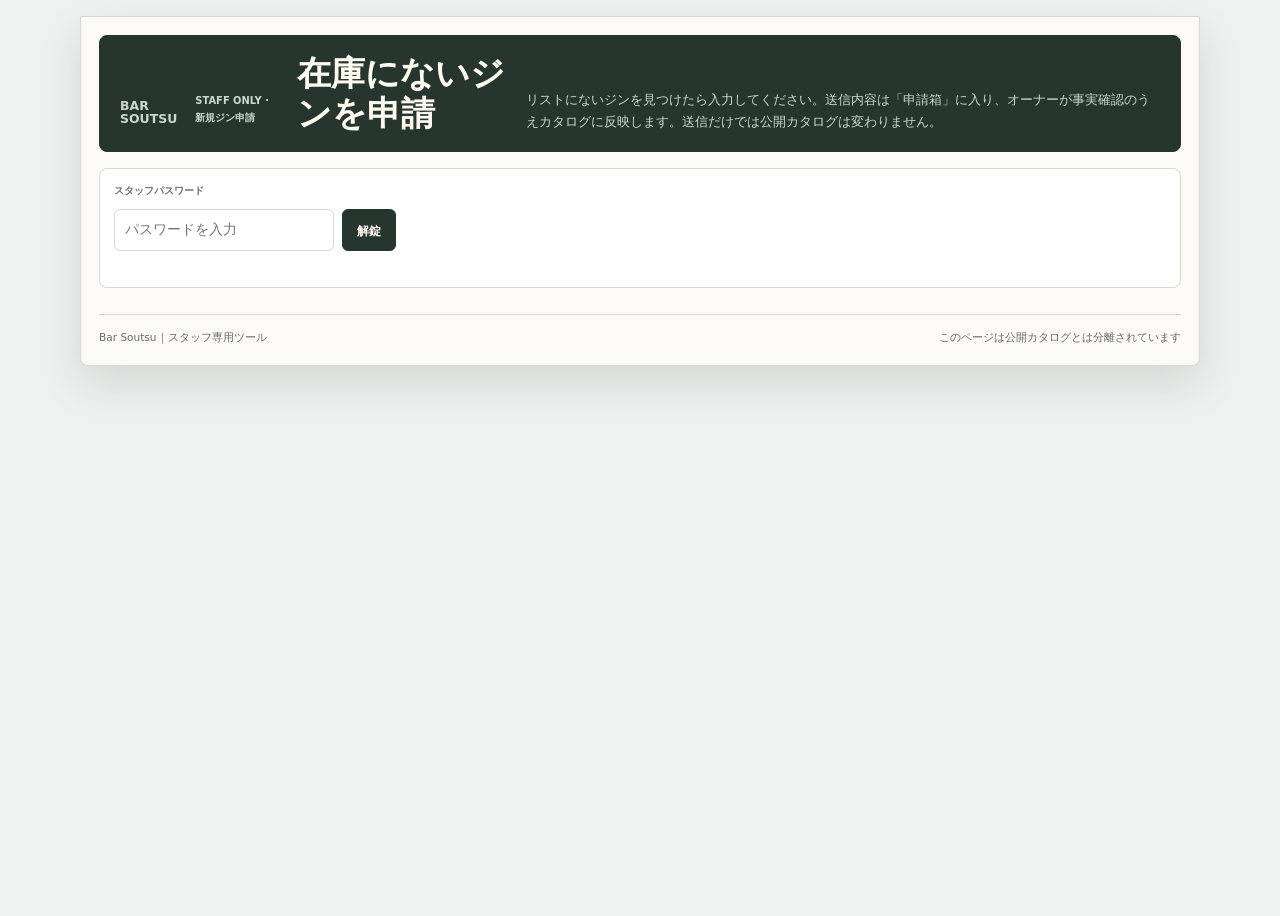
<file: staff.html>
<!doctype html>
<html lang="ja">
  <head>
    <meta charset="UTF-8" />
    <meta name="viewport" content="width=device-width, initial-scale=1.0, viewport-fit=cover" />
    <!-- セキュリティ: 公開カタログ(index.html)と違い、connect-src に Supabase プロジェクトだけ追加。
         script-src は 'self' のまま（外部JSライブラリ不使用）。接続先は submit.js の SUPABASE_URL と必ず一致させること。 -->
    <meta
      http-equiv="Content-Security-Policy"
      content="default-src 'self'; img-src 'self' data:; style-src 'self' 'unsafe-inline'; script-src 'self'; connect-src 'self' https://ypruajtzzfvfhgcirrsv.supabase.co; object-src 'none'; base-uri 'self'"
    />
    <meta name="robots" content="noindex, nofollow" />
    <meta name="theme-color" content="#f3f1ec" media="(prefers-color-scheme: light)" />
    <meta name="theme-color" content="#14130f" media="(prefers-color-scheme: dark)" />
    <title>新規ジン申請（スタッフ用）｜Bar Soutsu</title>

    <link rel="manifest" href="manifest.json" />
    <link rel="icon" href="assets/icon.svg" type="image/svg+xml" />
    <link rel="apple-touch-icon" href="assets/icon.svg" />
    <link rel="stylesheet" href="styles.css?v=20260629-noise-filter1" />
    <link rel="stylesheet" href="https://sousuyou.github.io/top/theme.css" />

    <style>
      /* 申請フォーム専用の最小スタイル（CSPは style-src 'unsafe-inline' を許可済み） */
      .staff-note {
        margin: 14px 0 0; padding: 9px 12px;
        font-size: 0.78rem; line-height: 1.6;
        color: var(--green); border: 1px solid var(--green);
        background: var(--green-soft);
      }
      .pin-row { display: flex; gap: 8px; align-items: stretch; margin-top: 10px; }
      .pin-row input { max-width: 220px; }
      .pin-error { margin: 8px 0 0; font-size: 0.78rem; color: var(--red); min-height: 1.1em; }
      .form-grid { display: grid; grid-template-columns: 1fr; gap: 12px; margin-top: 4px; }
      .grid-2 { display: grid; grid-template-columns: 1fr 110px; gap: 12px; }
      .grid-c { display: grid; grid-template-columns: 150px 1fr; gap: 12px; }
      .check-row { display: flex; align-items: center; gap: 8px; }
      .check-row input { width: auto; min-height: 0; }
      .req { color: var(--red); }
      textarea {
        width: 100%; min-height: 70px; border: 1px solid var(--line-strong);
        border-radius: 0; padding: 8px 10px; background: var(--field); color: var(--text);
        font: inherit; resize: vertical;
      }
      .dup-warn { margin: 4px 0 0; font-size: 0.74rem; color: var(--gold); min-height: 1em; }
      .field-hint { margin: 4px 0 0; font-size: 0.72rem; color: var(--muted); line-height: 1.5; }
      .submit-foot { display: flex; align-items: center; justify-content: space-between; gap: 12px; margin-top: 16px; flex-wrap: wrap; }
      .submit-msg { font-size: 0.8rem; line-height: 1.5; }
      .submit-msg.is-ok { color: var(--green); }
      .submit-msg.is-error { color: var(--red); }
      .send-where { font-size: 0.66rem; color: var(--muted); }
      @media (max-width: 640px) {
        .grid-2, .grid-c { grid-template-columns: 1fr; }
      }
    </style>
  </head>
  <body>
    <main class="app-shell">
      <header class="hero">
        <p class="brand-mark">Bar Soutsu</p>
        <p class="eyebrow">Staff only · 新規ジン申請</p>
        <h1>在庫にないジンを申請</h1>
        <p class="lead">リストにないジンを見つけたら入力してください。送信内容は「申請箱」に入り、オーナーが事実確認のうえカタログに反映します。送信だけでは公開カタログは変わりません。</p>
      </header>

      <!-- スタッフパスワードゲート（解錠するまでフォームは出ない） -->
      <section class="card" id="pin-gate" aria-label="スタッフパスワード">
        <label class="field-label" for="pin-input">スタッフパスワード</label>
        <div class="pin-row">
          <input id="pin-input" type="password" inputmode="text" autocomplete="off" placeholder="パスワードを入力" />
          <button id="pin-submit" type="button">解錠</button>
        </div>
        <p class="pin-error" id="pin-error" aria-live="polite"></p>
      </section>

      <!-- 申請フォーム本体（解錠後に表示） -->
      <section class="card" id="form-wrap" hidden aria-label="新規ジン申請フォーム">
        <div class="form-grid">
          <div>
            <label class="field-label" for="f-name">銘柄名（英字の正式表記）</label>
            <input id="f-name" type="text" autocomplete="off" placeholder="例：FORDS GIN OFFICERS' RESERVE" />
            <p class="dup-warn" id="dup-warn" aria-live="polite"></p>
          </div>

          <div>
            <label class="field-label" for="f-kana">カナ読み</label>
            <input id="f-kana" type="text" autocomplete="off" placeholder="例：フォーズ ジン オフィサーズ リザーブ" />
            <p class="field-hint">※ 銘柄名・カナ読みは、分かる方だけでもOK（どちらか一方は入力してください）</p>
          </div>

          <div class="grid-c">
            <div>
              <label class="field-label" for="f-country-main">国（代表）<span class="req"> *</span></label>
              <input id="f-country-main" type="text" list="country-main-list" autocomplete="off" placeholder="例：イギリス" />
              <datalist id="country-main-list"></datalist>
            </div>
            <div>
              <label class="field-label" for="f-country">産地（詳細）</label>
              <input id="f-country" type="text" autocomplete="off" placeholder="例：イギリス（ロンドン）" />
            </div>
          </div>

          <div class="grid-2">
            <div>
              <label class="field-label" for="f-botanicals">ボタニカル（読点区切り）</label>
              <input id="f-botanicals" type="text" autocomplete="off" placeholder="例：ジュニパー、コリアンダー、レモン" />
            </div>
            <div>
              <label class="field-label" for="f-abv">度数 ABV（%）</label>
              <input id="f-abv" type="text" inputmode="decimal" autocomplete="off" placeholder="例：54.5" />
            </div>
          </div>

          <div>
            <label class="field-label" for="f-note">解説メモ（任意・下書き可）</label>
            <textarea id="f-note" placeholder="味わい・由来など分かる範囲で。未確認情報の下書きでOK"></textarea>
          </div>

          <div class="check-row">
            <input id="f-not-gin" type="checkbox" />
            <label for="f-not-gin">このボトルはジンではない（当店にあるが分類が違う）</label>
          </div>
        </div>

        <p class="staff-note">送信すると「申請箱」に入ります。公開カタログへの反映には、オーナーの事実確認が必要です。</p>

        <div class="submit-foot">
          <span class="send-where">送信先：申請箱（pending・投稿専用）</span>
          <button id="do-submit" type="button">申請箱に送る</button>
        </div>
        <p class="submit-msg" id="submit-msg" aria-live="polite"></p>
      </section>

      <footer class="app-footer">
        <span>Bar Soutsu｜スタッフ専用ツール</span>
        <span>このページは公開カタログとは分離されています</span>
      </footer>
    </main>

    <script src="boot.js?v=20260629-cache-reset-v10" defer></script>
    <script src="submit.js?v=20260627-detail-back-v1" defer></script>
  </body>
</html>
</file>
<file: styles.css>
/* Bar Soutsu 共通デザイン土台（ラボラトリー紙テーマ＋ダークモード）
   新アプリはこれを土台に、独自スタイルを下に足していく。 */
:root {
  color-scheme: light dark;
  --bg: #e9e9e5;
  --paper: #fbfaf6;
  --panel: #fbfaf6;
  --panel-soft: #f3f2ee;
  --field: #ffffff;
  --line: #c9c8c2;
  --line-strong: #242424;
  --text: #161616;
  --muted: #6f6d67;
  --accent: #161616;
  --on-accent: #ffffff; /* accent色の上に乗せる文字色（白固定にしない） */
  --green: #3f6b54;
  --green-soft: #e7efe8;
  --gold: #9a7b32;
  --red: #a72821;
  --shadow: 0 18px 42px rgba(30, 30, 27, 0.08);
}

/* ダークモード（端末設定に自動追従） */
@media (prefers-color-scheme: dark) {
  :root {
    --bg: #14130f;
    --paper: #1c1b16;
    --panel: #1c1b16;
    --panel-soft: #242219;
    --field: #211f19;
    --line: #3a382f;
    --line-strong: #6f6c5f;
    --text: #ece9df;
    --muted: #a09c8e;
    --accent: #ece9df;
    --on-accent: #14130f;
    --green: #93bf97;
    --green-soft: #23302a;
    --gold: #d8ad62;
    --red: #d8736c;
    --shadow: 0 18px 42px rgba(0, 0, 0, 0.45);
  }
}

* { box-sizing: border-box; }
html { -webkit-text-size-adjust: 100%; }

body {
  margin: 0;
  min-height: 100vh;
  font-family: system-ui, -apple-system, BlinkMacSystemFont, "Hiragino Sans", "Yu Gothic", sans-serif;
  background: var(--bg);
  color: var(--text);
  font-size: 14px;
  line-height: 1.7;
}

button, input { font: inherit; }

/* ===== 共通ナビ（top/nav.jsが中身を生成）===== */
.site-nav {
  width: min(900px, calc(100% - 20px));
  margin: 16px auto 0;
  display: flex;
  border: 1px solid var(--line-strong);
  border-bottom: 0;
  background: var(--panel);
  overflow-x: auto;
  -webkit-overflow-scrolling: touch;
  scrollbar-width: none;
}
.site-nav::-webkit-scrollbar { display: none; }
.site-nav-link {
  padding: 0 18px;
  min-height: 38px;
  white-space: nowrap;
  display: grid;
  place-items: center;
  text-decoration: none;
  color: var(--text);
  font-size: 0.7rem;
  font-weight: 700;
  letter-spacing: 0.06em;
  text-transform: uppercase;
  border-right: 1px solid var(--line);
  transition: background 160ms ease;
}
.site-nav-link:last-child { border-right: 0; }
.site-nav-link:hover { background: var(--panel-soft); }
.site-nav-link.active { background: var(--accent); color: var(--on-accent); }
body.has-nav .app-shell { margin-top: 0; }

/* ===== 外枠 ===== */
.app-shell {
  width: min(900px, calc(100% - 20px));
  margin: 16px auto;
  padding: 22px;
  border: 1px solid var(--line-strong);
  background: var(--paper);
  box-shadow: var(--shadow);
}

/* ===== ヘッダー ===== */
.hero {
  padding-bottom: 16px;
  border-bottom: 2px solid var(--line-strong);
}
.brand-mark { margin: 0 0 6px; font-size: clamp(1rem, 2.4vw, 1.3rem); font-weight: 700; line-height: 1; }
.eyebrow {
  margin: 0 0 6px; color: var(--muted); font-size: 0.62rem; font-weight: 700;
  letter-spacing: 0.04em; text-transform: uppercase;
}
h1 { margin: 0; font-size: clamp(1.3rem, 4vw, 1.7rem); line-height: 1.15; font-weight: 700; }
.lead { max-width: 600px; margin: 10px 0 0; color: var(--muted); font-size: 0.8rem; line-height: 1.7; }

/* ===== 汎用パーツ ===== */
.card {
  margin-top: 16px;
  padding: 14px;
  border: 1px solid var(--line);
  background: var(--panel);
}

button {
  min-height: 38px;
  padding: 0 14px;
  border: 1px solid var(--accent);
  border-radius: 0;
  background: var(--accent);
  color: var(--on-accent);
  font-size: 0.78rem;
  font-weight: 700;
  cursor: pointer;
  transition: transform 160ms ease, background 160ms ease;
}
button:hover { transform: translateY(-1px); }
button.secondary { background: var(--panel); color: var(--text); border-color: var(--line); }

input {
  width: 100%;
  min-height: 40px;
  border: 1px solid var(--line-strong);
  border-radius: 0;
  padding: 8px 10px;
  background: var(--field);
  color: var(--text);
}

table { width: 100%; border-collapse: collapse; font-size: 0.82rem; }
th, td { border: 1px solid var(--line); padding: 7px 9px; text-align: left; vertical-align: top; }
th { background: var(--green-soft); font-weight: 700; }

a { color: var(--green); }

.app-footer {
  display: flex;
  flex-wrap: wrap;
  justify-content: space-between;
  gap: 6px;
  margin-top: 26px;
  padding-top: 14px;
  border-top: 1px solid var(--line);
  font-size: 0.66rem;
  color: var(--muted);
}

@media (max-width: 640px) {
  .site-nav { width: calc(100% - 12px); margin: 8px auto 0; }
  .app-shell { width: calc(100% - 12px); margin: 8px auto; padding: 16px; }
}

/* ===== ジン在庫カタログ 専用スタイル ===== */
.field-label {
  display: block;
  margin-bottom: 4px;
  font-size: 0.6rem;
  font-weight: 700;
  letter-spacing: 0.04em;
  text-transform: uppercase;
  color: var(--muted);
}
.toolbar { position: sticky; top: 0; z-index: 5; }
.field-row { margin-bottom: 12px; }

select {
  width: 100%;
  min-height: 40px;
  border: 1px solid var(--line-strong);
  border-radius: 0;
  padding: 8px 10px;
  background: var(--field);
  color: var(--text);
}

.filters { display: grid; grid-template-columns: repeat(4, 1fr); gap: 10px; }
.toolbar-foot {
  display: flex; align-items: center; justify-content: space-between;
  gap: 10px; margin-top: 12px; flex-wrap: wrap;
}
.toolbar-actions { display: flex; align-items: center; gap: 8px; flex-wrap: wrap; }

/* 申請ボタン（常設＝.apply-btn ／ 0件案内＝.empty-cta）共通の見た目。
   チャコール地＋ゴールドのプラス。ホバーで紙色に反転＋プラスが90°回転。 */
.apply-btn, .empty-cta {
  display: inline-flex; align-items: center; gap: 8px;
  background: var(--panel); color: var(--text); text-decoration: none;
  border: 1px solid var(--line); border-radius: 0;
  font-weight: 700; letter-spacing: 0.04em; white-space: nowrap;
  transition: background 160ms ease, border-color 160ms ease, transform 160ms ease;
}
.apply-btn { min-height: 38px; padding: 0 14px; font-size: 0.72rem; }
.apply-btn:hover, .empty-cta:hover {
  background: var(--panel-soft); border-color: var(--line-strong); color: var(--text); transform: translateY(-1px);
}
.cta-ico { width: 15px; height: 15px; color: var(--gold); flex: none; transition: transform 200ms ease; }
.apply-btn:hover .cta-ico, .empty-cta:hover .cta-ico { transform: scale(1.18); }
.result-count { font-size: 0.8rem; color: var(--text); font-weight: 700; }
.result-count b { color: var(--green); }

/* 頭文字インデックス */
.kana-index { display: flex; flex-wrap: wrap; gap: 4px; margin-top: 14px; }
.kana-btn {
  min-height: 30px; padding: 0 10px; border: 1px solid var(--line);
  background: var(--panel); color: var(--text); border-radius: 0;
  font-size: 0.72rem; font-weight: 700; cursor: pointer;
}
.kana-btn:hover { background: var(--panel-soft); transform: none; }
.kana-btn.active { background: var(--accent); color: var(--on-accent); border-color: var(--accent); }

/* グリッド一覧 */
.gin-list {
  margin-top: 14px; display: grid;
  grid-template-columns: repeat(auto-fill, minmax(260px, 1fr)); gap: 10px;
}
.gin-card {
  border: 1px solid var(--line); background: var(--panel); color: var(--text);
  padding: 12px 13px 11px; cursor: pointer; text-align: left;
  display: flex; flex-direction: column; gap: 6px;
  transition: border-color 150ms ease, transform 150ms ease, box-shadow 150ms ease;
}
.gin-card:hover { border-color: var(--line-strong); transform: translateY(-2px); box-shadow: var(--shadow); }

/* ===== お気に入り（★） ===== */
.star-ico {
  fill: none; stroke: var(--muted); stroke-width: 1.6; stroke-linejoin: round;
  transition: stroke 150ms ease, fill 150ms ease, transform 150ms ease;
}
/* カード右上の★トグル（カードと兄弟＝ボタン入れ子を回避） */
.gin-card-wrap { position: relative; display: flex; }
.gin-card-wrap > .gin-card { flex: 1; width: 100%; }
.gin-card-head { display: grid; gap: 1px; padding-right: 30px; }
.gin-name, .gin-kana { padding-right: 0; } /* ★と文字の重なり防止 */
.fav-btn {
  position: absolute; top: 6px; right: 6px; z-index: 2;
  width: 32px; height: 32px; min-height: 0; padding: 0;
  display: grid; place-items: center;
  background: transparent; border: none; border-radius: 0; cursor: pointer;
}
.fav-btn:hover { transform: none; background: transparent; }
.fav-btn .star-ico { width: 19px; height: 19px; }
.fav-btn:hover .star-ico { stroke: var(--gold); transform: scale(1.12); }
.fav-btn.is-on .star-ico { fill: var(--gold); stroke: var(--gold); }
/* モーダル内のお気に入りボタン（ラベル付き） */
.modal-fav {
  display: inline-flex; align-items: center; gap: 7px;
  margin: 12px 0 2px; min-height: 36px; padding: 0 14px;
  background: var(--panel); color: var(--text);
  border: 1px solid var(--line-strong); border-radius: 0; cursor: pointer;
  font-size: 0.78rem; font-weight: 700;
  transition: transform 150ms ease, background 150ms ease, border-color 150ms ease, color 150ms ease;
}
.modal-fav:hover { transform: translateY(-1px); background: var(--panel-soft); }
.modal-fav .star-ico { width: 17px; height: 17px; }
.modal-fav.is-on { border-color: var(--gold); color: var(--gold); }
.modal-fav.is-on .star-ico { fill: var(--gold); stroke: var(--gold); }
/* ツールバーの「お気に入りだけ」トグル */
.fav-filter {
  display: inline-flex; align-items: center; gap: 6px;
  min-height: 38px; padding: 0 14px;
  background: var(--panel); color: var(--text);
  border: 1px solid var(--line); border-radius: 0; cursor: pointer;
  font-size: 0.78rem; font-weight: 700; white-space: nowrap;
}
.fav-filter:hover { transform: translateY(-1px); }
.fav-filter .star-ico { width: 16px; height: 16px; stroke: var(--gold); }
.fav-filter.is-on { background: var(--gold); color: var(--on-accent); border-color: var(--gold); }
.fav-filter.is-on .star-ico { fill: var(--on-accent); stroke: var(--on-accent); }
/* ツールバーの「スタッフ申請（未調査）だけ」トグル。仮登録バッジと同じ金色で識別。 */
.prov-filter {
  display: inline-flex; align-items: center; gap: 6px;
  min-height: 38px; padding: 0 14px;
  background: var(--panel); color: var(--text);
  border: 1px solid var(--gold); border-radius: 0; cursor: pointer;
  font-size: 0.78rem; font-weight: 700; white-space: nowrap;
}
.prov-filter:hover { transform: translateY(-1px); }
.prov-filter.is-on { background: var(--gold); color: var(--on-accent); border-color: var(--gold); }
.gin-name { margin: 0; font-size: 0.9rem; font-weight: 700; line-height: 1.28; }
.gin-kana { margin: 0; font-size: 0.67rem; color: var(--muted); letter-spacing: 0.02em; }
.gin-badges { display: flex; flex-wrap: wrap; gap: 4px; margin-top: 1px; }
.gin-meta-badges { min-height: 20px; }
.gin-metrics {
  display: flex;
  flex-wrap: wrap;
  gap: 4px;
  padding-top: 1px;
}
.badge {
  display: inline-block; padding: 2px 7px; font-size: 0.6rem; font-weight: 700;
  letter-spacing: 0.02em; white-space: nowrap; border: 1px solid var(--line);
}
.badge-country { background: var(--green-soft); color: var(--text); border-color: transparent; }
.badge-abv {
  background: var(--accent); color: var(--on-accent); border-color: var(--accent);
  font-variant-numeric: tabular-nums;
}
.badge-aroma {
  background: var(--panel-soft);
  color: var(--gold);
  border-color: var(--gold);
  font-variant-numeric: tabular-nums;
}
.badge-rating {
  background: var(--panel);
  color: var(--gold);
  border-color: var(--line);
  font-variant-numeric: tabular-nums;
}
.badge-price {
  background: var(--panel-soft);
  color: var(--text);
  border-color: var(--line);
  font-variant-numeric: tabular-nums;
}
.badge-cost {
  background: transparent;
  color: var(--green);
  border-color: var(--line);
  font-variant-numeric: tabular-nums;
}
/* 仮登録（店員申請の未確認）＝目立つ金色。要確認（出典あいまいな既存）＝控えめな枠。 */
.badge-provisional {
  background: var(--gold); color: var(--on-accent); border-color: var(--gold);
}
.badge-unverified {
  background: transparent; color: var(--gold); border-color: var(--gold);
}
.prov-banner {
  margin: 14px 0 2px; padding: 9px 12px;
  font-size: 0.82rem; font-weight: 700; line-height: 1.5;
  color: var(--gold); border: 1px solid var(--gold);
}
.unverified-banner {
  margin: 14px 0 2px; padding: 9px 12px;
  font-size: 0.78rem; line-height: 1.5;
  color: var(--muted); border: 1px dashed var(--line);
}
/* スタッフメモ（詳細モーダル内・各ジンごと。全員閲覧／スタッフのみPIN投稿） */
.memo-section { margin-top: 16px; border-top: 1px solid var(--line); padding-top: 12px; }
.memo-title { margin: 0 0 8px; font-size: 0.8rem; font-weight: 700; letter-spacing: 0.04em; }
.memo-list { list-style: none; margin: 0 0 10px; padding: 0; display: flex; flex-direction: column; gap: 6px; }
.memo-item {
  display: flex; justify-content: space-between; gap: 8px;
  padding: 7px 10px; background: var(--panel); border: 1px solid var(--line);
  font-size: 0.82rem; line-height: 1.5;
}
.memo-item.memo-editing { display: grid; gap: 6px; }
.memo-text { white-space: pre-wrap; word-break: break-word; }
.memo-meta { display: inline-flex; flex: none; align-items: center; gap: 5px; }
.memo-time { flex: none; color: var(--muted); font-size: 0.68rem; font-variant-numeric: tabular-nums; }
.memo-actions { display: inline-flex; flex-wrap: wrap; gap: 5px; align-items: center; }
.memo-edit, .memo-delete, .memo-update, .memo-cancel {
  min-height: 24px;
  padding: 0 7px;
  color: var(--muted);
  background: var(--panel);
  border: 1px solid var(--line);
  font-size: 0.64rem;
  font-weight: 700;
  cursor: pointer;
}
.memo-update {
  color: var(--on-accent);
  background: var(--accent);
  border-color: var(--accent);
}
.memo-delete:hover { color: var(--gold); border-color: var(--gold); }
.memo-edit-input { min-height: 64px; }
.memo-empty { margin: 0 0 10px; color: var(--muted); font-size: 0.78rem; }
.memo-add { display: flex; flex-wrap: wrap; gap: 6px; align-items: flex-start; }
.memo-input {
  flex: 1 1 100%; min-height: 44px; padding: 8px 10px;
  font: inherit; font-size: 0.85rem; color: var(--text);
  background: var(--panel); border: 1px solid var(--line); border-radius: 0; resize: vertical;
}
.memo-send, .memo-unlock, .memo-pin-ok, .source-send, .source-unlock, .source-pin-ok, .staff-save, .staff-edit-unlock, .staff-edit-pin-ok, .staff-auth-ok, .staff-auth-focus {
  min-height: 36px; padding: 0 14px; border-radius: 0; cursor: pointer;
  font-size: 0.74rem; font-weight: 700; white-space: nowrap;
  color: var(--on-accent); background: var(--accent); border: 1px solid var(--accent);
}
.memo-unlock, .source-unlock, .staff-edit-unlock, .staff-auth-focus { color: var(--text); background: var(--panel); border-color: var(--gold); }
.source-send:disabled, .staff-save:disabled { opacity: 0.5; cursor: default; }
.memo-pin-row { display: flex; flex-wrap: wrap; gap: 6px; align-items: center; margin-top: 6px; flex: 1 1 100%; }
.memo-pin {
  min-height: 36px; padding: 0 10px; max-width: 150px;
  font: inherit; font-size: 0.85rem; color: var(--text);
  background: var(--panel); border: 1px solid var(--line); border-radius: 0;
}
.memo-hint { margin: 4px 0 0; font-size: 0.72rem; color: var(--muted); flex: 1 1 100%; }

.staff-auth-section {
  margin-top: 12px;
}

.staff-auth-box {
  padding: 9px;
  border: 1px solid var(--line);
  border-radius: var(--radius);
  background: var(--panel);
}

.staff-auth-head {
  display: flex;
  align-items: baseline;
  justify-content: space-between;
  gap: 10px;
  flex-wrap: wrap;
  margin-bottom: 7px;
}

.staff-auth-head .memo-title,
.staff-auth-box.is-unlocked .memo-title {
  margin: 0;
}

.staff-auth-row {
  margin-top: 0;
}

.staff-auth-input {
  flex: 1 1 220px;
  max-width: none;
}

.locked-edit-note {
  display: flex;
  align-items: center;
  justify-content: space-between;
  gap: 8px;
  flex-wrap: wrap;
  margin-top: 8px;
  padding: 8px;
  color: var(--muted);
  background: var(--panel-soft);
  border: 1px solid var(--line);
  border-radius: var(--radius-sm);
  font-size: 0.72rem;
  font-weight: 700;
}

/* 風味タグ（カード上のチップ＋モーダルの付与パレット） */
.gin-tags { display: flex; flex-wrap: wrap; gap: 4px; margin-top: 6px; }
.gin-tag {
  display: inline-block; padding: 1px 7px; font-size: 0.6rem; font-weight: 700;
  color: var(--text); background: var(--green-soft); border: 1px solid transparent; border-radius: 999px;
}
.gin-tag-more { background: transparent; color: var(--muted); border-color: var(--line); }
.tag-section, .aroma-section, .rating-section, .price-section, .staff-edit-section { margin-top: 14px; border-top: 1px solid var(--line); padding-top: 12px; }
.source-section { margin-top: 10px; border-top: 1px solid var(--line); padding-top: 9px; }
.source-list {
  list-style: none; margin: 0 0 6px; padding: 0;
  display: flex; flex-wrap: wrap; gap: 5px;
}
.source-item {
  display: flex;
  align-items: stretch;
  gap: 4px;
  min-width: 0;
}
.source-link {
  display: inline-flex;
  align-items: center;
  gap: 5px;
  flex: 1 1 auto;
  min-width: 0;
  max-width: 210px;
  min-height: 26px;
  padding: 3px 7px;
  color: var(--text);
  background: var(--panel-soft);
  border: 1px solid var(--line);
  text-decoration: none;
}
.source-link:hover { border-color: var(--green); color: var(--green); }
.source-link b {
  flex: none;
  overflow: hidden;
  text-overflow: ellipsis;
  white-space: nowrap;
  max-width: 64px;
  font-size: 0.7rem;
  line-height: 1.4;
}
.source-link span {
  min-width: 0;
  overflow: hidden;
  text-overflow: ellipsis;
  white-space: nowrap;
  color: var(--muted);
  font-size: 0.66rem;
  line-height: 1.4;
}
.source-remove {
  flex: none;
  min-height: 26px;
  padding: 0 7px;
  color: var(--muted);
  background: var(--panel);
  border: 1px solid var(--line);
  font-size: 0.64rem;
  font-weight: 700;
}
.source-add-wrap {
  margin-top: 4px;
}
.source-add-wrap summary {
  display: inline-flex;
  align-items: center;
  min-height: 26px;
  padding: 2px 8px;
  color: var(--muted);
  background: var(--panel);
  border: 1px solid var(--line);
  font-size: 0.68rem;
  font-weight: 700;
  cursor: pointer;
}
.source-add {
  display: grid;
  grid-template-columns: minmax(0, 1.2fr) minmax(112px, 0.8fr) auto;
  gap: 6px;
  margin-top: 6px;
  align-items: start;
}
.source-input {
  min-height: 36px;
  padding: 0 10px;
  min-width: 0;
  font: inherit;
  font-size: 0.82rem;
  color: var(--text);
  background: var(--panel);
  border: 1px solid var(--line);
  border-radius: 0;
}
.source-add .memo-hint { grid-column: 1 / -1; }
.tag-applied { display: flex; flex-wrap: wrap; gap: 6px; margin-bottom: 10px; }
.tag-chip {
  display: inline-flex; align-items: center; gap: 5px; padding: 3px 10px; font-size: 0.72rem; font-weight: 700;
  color: var(--on-accent); background: var(--accent); border: 1px solid var(--accent); border-radius: 999px;
}
button.tag-chip {
  font: inherit;
  cursor: pointer;
}
button.tag-chip:hover {
  background: var(--gold);
  border-color: var(--gold);
}
.tag-chip.tag-remove {
  gap: 3px;
  min-height: 24px;
  padding: 2px 7px 2px 9px;
  font-size: 0.68rem;
  line-height: 1.2;
}
.tag-remove-mark {
  font-size: 0.68rem;
  opacity: 0.85;
  line-height: 1;
}
.tag-palette { display: flex; flex-direction: column; gap: 4px; }
.tag-grp-label { margin-top: 6px; font-size: 0.66rem; font-weight: 700; color: var(--muted); }
.tag-grp { display: flex; flex-wrap: wrap; gap: 5px; }
.tag-pick {
  padding: 4px 10px; font-size: 0.72rem; font-weight: 700; cursor: pointer;
  color: var(--text); background: var(--panel); border: 1px solid var(--line); border-radius: 999px;
}
.tag-pick:hover { border-color: var(--gold); }
.tag-pick.is-on, .tag-pick:disabled {
  color: var(--on-accent); background: var(--gold); border-color: var(--gold); cursor: default; opacity: 1;
}
.metric-readout {
  display: flex;
  align-items: baseline;
  gap: 6px;
  min-height: 28px;
  padding: 5px 8px;
  background: var(--panel);
  border: 1px solid var(--line);
}
.metric-readout span {
  color: var(--muted);
  font-size: 0.66rem;
  font-weight: 700;
}
.metric-readout b {
  color: var(--gold);
  font-size: 0.9rem;
  font-weight: 800;
  font-variant-numeric: tabular-nums;
}
.metric-readout em {
  color: var(--muted);
  font-size: 0.66rem;
  font-style: normal;
}
.staff-editor {
  display: grid;
  grid-template-columns: 1fr;
  gap: 8px;
  align-items: stretch;
}
.staff-price-row {
  display: grid;
  grid-template-columns: minmax(0, 1fr) minmax(92px, 0.72fr);
  gap: 6px;
}
.staff-metric-control {
  display: grid;
  gap: 5px;
  padding: 7px;
  background: var(--panel-soft);
  border: 1px solid var(--line);
}
.staff-metric-head {
  display: flex;
  justify-content: space-between;
  align-items: center;
  gap: 8px;
}
.staff-metric-head span {
  color: var(--muted);
  font-size: 0.66rem;
  font-weight: 700;
}
.metric-scale-row {
  display: grid;
  grid-template-columns: 20px minmax(0, 1fr) 24px;
  gap: 7px;
  align-items: center;
  color: var(--muted);
  font-size: 0.62rem;
  font-weight: 700;
  font-variant-numeric: tabular-nums;
}
.aroma-range,
.rating-range {
  width: 100%;
  min-height: 24px;
  padding: 0;
  margin: 0;
  accent-color: var(--gold);
}
.aroma-output,
.rating-output {
  display: grid;
  place-items: center;
  min-width: 34px;
  min-height: 22px;
  padding: 0 8px;
  border: 1px solid var(--line);
  background: var(--panel);
  color: var(--gold);
  font-size: 0.76rem;
  font-weight: 800;
  font-variant-numeric: tabular-nums;
}
.staff-save {
  min-height: 30px;
  width: 100%;
  padding: 0 10px;
  justify-self: stretch;
}
.staff-edit-msg:empty { display: none; }
.aroma-loading { margin: 0 0 6px; }
.price-facts {
  display: grid;
  gap: 5px;
  margin-bottom: 8px;
}
.price-fact {
  display: flex;
  justify-content: space-between;
  gap: 8px;
  align-items: baseline;
  min-width: 0;
  padding: 4px 7px;
  background: var(--panel);
  border: 1px solid var(--line);
}
.price-fact span {
  flex: none;
  color: var(--muted);
  font-size: 0.66rem;
  font-weight: 700;
}
.price-fact b {
  min-width: 0;
  color: var(--gold);
  font-size: 0.76rem;
  font-weight: 800;
  font-variant-numeric: tabular-nums;
  text-align: right;
}
.price-sale b { color: var(--green); }
.price-fact em {
  margin-left: 3px;
  color: var(--muted);
  font-size: 0.58rem;
  font-style: normal;
}
.price-line {
  display: flex;
  flex-wrap: nowrap;
  gap: 0;
  align-items: baseline;
  margin-bottom: 0;
  padding: 8px 10px;
  overflow-x: auto;
  scrollbar-width: none;
  color: var(--text);
  background: var(--panel);
  border: 1px solid var(--line);
  font-size: 0.78rem;
  font-weight: 800;
  font-variant-numeric: tabular-nums;
}
.price-line::-webkit-scrollbar {
  display: none;
}
.price-line span {
  display: inline-flex;
  align-items: baseline;
  flex: 0 0 auto;
  min-width: 0;
  white-space: nowrap;
}
.price-line span + span::before {
  content: "/";
  margin: 0 8px;
  color: var(--muted);
  font-weight: 700;
}
.price-line-main {
  color: var(--gold);
}
.price-line .price-sale {
  color: var(--green);
}
.price-line em {
  margin-left: 4px;
  color: var(--muted);
  font-size: 0.6rem;
  font-style: normal;
  font-weight: 700;
}
.price-field {
  display: grid;
  gap: 3px;
  min-width: 0;
}
.price-field span {
  color: var(--muted);
  font-size: 0.62rem;
  font-weight: 700;
}
.price-input {
  min-height: 32px;
  width: 100%;
  padding: 0 10px;
  font: inherit;
  font-size: 0.86rem;
  color: var(--text);
  background: var(--panel);
  border: 1px solid var(--line);
  border-radius: 0;
  font-variant-numeric: tabular-nums;
}
.price-loading { margin: 0 0 6px; }
.rating-display {
  display: flex;
  flex-wrap: wrap;
  gap: 6px;
  align-items: center;
  margin-bottom: 8px;
}
.rating-score-main {
  color: var(--gold);
  font-size: 1rem;
  font-weight: 800;
  font-variant-numeric: tabular-nums;
}
.rating-score-sub {
  color: var(--muted);
  font-size: 0.72rem;
  font-weight: 700;
  font-variant-numeric: tabular-nums;
}
.rating-loading { margin: 0 0 6px; }

.gin-bot {
  margin: 3px 0 0; font-size: 0.7rem; line-height: 1.55; color: var(--muted);
  display: -webkit-box; -webkit-line-clamp: 2; -webkit-box-orient: vertical; overflow: hidden;
}
.gin-bot b {
  display: block; margin-bottom: 1px; color: var(--green);
  font-size: 0.56rem; font-weight: 700; letter-spacing: 0.05em; text-transform: uppercase;
}
.gin-bot.is-empty { opacity: 0.5; }

/* 「ジンではない」注記（カード用） */
.not-gin-note {
  margin: 2px 0 0; padding: 3px 7px;
  font-size: 0.62rem; font-weight: 700; line-height: 1.4;
  color: var(--red); border: 1px solid var(--red);
  background: transparent;
}
/* 「ジンではない」注記（モーダル用の帯） */
.not-gin-banner {
  margin: 14px 0 2px; padding: 9px 12px;
  font-size: 0.82rem; font-weight: 700; line-height: 1.5;
  color: var(--red); border: 1px solid var(--red);
}

.empty {
  grid-column: 1 / -1; padding: 28px 16px; text-align: center;
  font-size: 0.82rem; color: var(--muted); border: 1px dashed var(--line);
}
.empty-sub { display: block; margin-top: 6px; font-size: 0.74rem; color: var(--muted); }
.empty-cta { margin-top: 16px; padding: 11px 20px; font-size: 0.8rem; }

/* 詳細モーダル */
.modal-backdrop {
  position: fixed; inset: 0; background: rgba(20, 19, 15, 0.55);
  display: flex; align-items: center; justify-content: center; padding: 16px; z-index: 50;
}
.modal-backdrop[hidden] { display: none; }
.modal {
  width: min(560px, 100%); max-height: 86vh; overflow-y: auto;
  background: var(--paper); border: 1px solid var(--line-strong);
  box-shadow: var(--shadow); padding: 22px; position: relative;
}
.modal-close {
  position: absolute; top: 10px; right: 10px; min-height: 34px; min-width: 34px;
  padding: 0 12px; background: var(--panel); color: var(--text);
  border: 1px solid var(--line); font-size: 1.05rem; line-height: 1;
}
.modal h2 { margin: 0 40px 3px 0; font-size: 1.15rem; line-height: 1.3; }
.modal-kana { margin: 0 0 2px; font-size: 0.75rem; color: var(--muted); }
.modal-badges { display: flex; flex-wrap: wrap; gap: 6px; margin: 12px 0 2px; }
.modal .detail-block { margin-top: 16px; }
.detail-label {
  display: block; margin-bottom: 4px; font-size: 0.6rem; font-weight: 700;
  letter-spacing: 0.05em; text-transform: uppercase; color: var(--green);
}
.modal .detail-block p { margin: 0; font-size: 0.86rem; line-height: 1.8; }
.muted-text { color: var(--muted); }
.bot-link-list {
  display: flex;
  flex-wrap: wrap;
  gap: 6px;
}
.bot-link {
  display: inline-flex;
  align-items: center;
  justify-content: center;
  gap: 5px;
  min-height: 30px;
  padding: 3px 8px;
  border: 1px solid var(--line);
  background: var(--panel-soft);
  color: var(--text);
  text-decoration: none;
  font-size: 0.74rem;
  font-weight: 700;
}
.bot-link:hover {
  border-color: var(--green);
  color: var(--green);
}
.bot-link.is-active {
  background: var(--green-soft);
  border-color: var(--green);
  color: var(--green);
}
.bot-link.is-missing {
  border-style: dashed;
  color: var(--text);
}
.bot-missing-mark {
  display: none;
  padding: 1px 5px;
  background: var(--gold);
  color: var(--on-accent);
  font-size: 0.58rem;
  line-height: 1.3;
}
.botanical-popover[hidden] { display: none; }
.bot-mini {
  position: relative;
  margin-top: 10px;
  padding: 14px;
  border: 1px solid var(--line-strong);
  background: var(--panel);
  box-shadow: 0 10px 24px rgba(30, 30, 27, 0.08);
}
.bot-mini.is-missing {
  border-color: var(--gold);
}
.bot-mini-close {
  position: absolute;
  top: 8px;
  right: 8px;
  min-height: 28px;
  min-width: 28px;
  padding: 0 8px;
  background: var(--panel);
  color: var(--text);
  border-color: var(--line);
  line-height: 1;
}
.bot-mini-eyebrow {
  margin: 0 0 4px;
  color: var(--green);
  font-size: 0.6rem;
  font-weight: 700;
  letter-spacing: 0.05em;
  text-transform: uppercase;
}
.bot-mini h3 {
  margin: 0;
  font-size: 1rem;
  line-height: 1.35;
}
.bot-mini-top {
  display: flex;
  align-items: flex-start;
  justify-content: space-between;
  gap: 10px;
  margin-right: 26px;
}
.bot-mini-top p {
  margin: 2px 0 0;
  color: var(--muted);
  font-size: 0.68rem;
  line-height: 1.45;
}
.bot-mini-family {
  flex: none;
  padding: 2px 7px;
  border: 1px solid var(--line);
  background: var(--panel);
  color: var(--text);
  font-size: 0.62rem;
  font-weight: 700;
  white-space: nowrap;
}
.bot-mini-summary {
  margin: 12px 0 10px;
  padding: 9px 10px;
  border-left: 3px solid var(--green);
  background: var(--green-soft);
  font-size: 0.82rem;
  line-height: 1.55;
}
.bot-mini-facts {
  display: grid;
  grid-template-columns: repeat(2, minmax(0, 1fr));
  gap: 6px;
  margin: 0 0 10px;
}
.bot-mini-facts div {
  display: grid;
  gap: 2px;
  padding: 7px 9px;
  border: 1px solid var(--line);
  background: var(--panel-soft);
}
.bot-mini-facts dt {
  color: var(--green);
  font-size: 0.62rem;
  font-weight: 700;
}
.bot-mini-facts dd {
  margin: 0;
  font-size: 0.78rem;
  line-height: 1.55;
}
.bot-mini-role {
  margin: 0 0 10px;
  color: var(--muted);
  font-size: 0.78rem;
  line-height: 1.65;
}
.bot-mini-subhead {
  margin: 0 0 6px;
  color: var(--green);
  font-size: 0.66rem;
  font-weight: 700;
}
.bot-mini-components {
  list-style: none;
  margin: 0;
  padding: 0;
  display: grid;
  gap: 5px;
}
.bot-mini-components li {
  display: grid;
  grid-template-columns: minmax(96px, 0.5fr) minmax(72px, 0.35fr) 1fr;
  gap: 7px;
  padding: 7px 8px;
  border: 1px solid var(--line);
  background: var(--panel-soft);
}
.bot-mini-components b {
  font-size: 0.72rem;
  line-height: 1.45;
}
.bot-mini-components em {
  color: var(--green);
  font-style: normal;
  font-size: 0.66rem;
  font-weight: 700;
}
.bot-mini-components span {
  color: var(--muted);
  font-size: 0.7rem;
  line-height: 1.45;
}
.bot-mini-empty {
  margin: 4px 0 8px;
  color: var(--muted);
  font-size: 0.78rem;
}
.bot-mini-open {
  display: inline-flex;
  align-items: center;
  min-height: 30px;
  margin-top: 10px;
  padding: 3px 9px;
  border: 1px solid var(--green);
  color: var(--green);
  text-decoration: none;
  font-size: 0.72rem;
  font-weight: 700;
}

@media (max-width: 640px) {
  .modal-backdrop { align-items: stretch; padding: 8px; }
  .modal { max-height: calc(100vh - 16px); padding: 14px; }
  .modal-close { top: 7px; right: 7px; min-height: 30px; min-width: 30px; padding: 0 9px; }
  .modal h2 { margin-right: 34px; font-size: 1rem; line-height: 1.25; }
  .modal-kana { font-size: 0.68rem; }
  .modal-badges { gap: 4px; margin-top: 8px; }
  .modal .detail-block { margin-top: 10px; }
  .modal .detail-block p { font-size: 0.78rem; line-height: 1.62; }
  .memo-section { margin-top: 12px; padding-top: 10px; }
  .memo-title { margin-bottom: 6px; font-size: 0.72rem; }
  .filters { grid-template-columns: repeat(2, 1fr); }
  .gin-list { grid-template-columns: repeat(2, minmax(0, 1fr)); gap: 8px; }
  .gin-card { padding: 10px 10px 9px; }
  .gin-name { font-size: 0.82rem; }
  .gin-kana { font-size: 0.64rem; }
  .badge { padding: 1px 6px; font-size: 0.57rem; }
  .gin-bot { -webkit-line-clamp: 3; font-size: 0.67rem; }
  .tag-section, .aroma-section, .rating-section, .price-section, .staff-edit-section { margin-top: 10px; padding-top: 9px; }
  .price-facts { grid-template-columns: repeat(2, minmax(0, 1fr)); gap: 4px; }
  .price-line { display: flex; gap: 0; padding: 7px 8px; font-size: 0.7rem; line-height: 1.6; }
  .price-line span + span::before { margin: 0 6px; }
  .price-line em { font-size: 0.56rem; }
  .price-fact { padding: 4px 6px; gap: 4px; }
  .price-fact span { font-size: 0.6rem; }
  .price-fact b { font-size: 0.7rem; }
  .price-input { min-height: 30px; font-size: 0.78rem; }
  .staff-editor { gap: 7px; }
  .staff-price-row { gap: 6px; }
  .staff-metric-control { padding: 7px; }
  .staff-save { min-height: 30px; }
  .source-section { margin-top: 9px; padding-top: 8px; }
  .source-list { gap: 4px; }
  .source-link { max-width: 100%; min-height: 24px; padding: 2px 6px; }
  .source-link b { max-width: 72px; font-size: 0.64rem; }
  .source-link span { font-size: 0.62rem; }
  .source-add { grid-template-columns: 1fr; }
  .source-send { justify-self: start; }
  .bot-mini-top { flex-direction: column; }
  .bot-mini-facts { grid-template-columns: 1fr; }
  .bot-mini-components li { grid-template-columns: 1fr; }
}

/* ===== 2026-06 見た目整理：在庫を探す画面としての密度と階層を強める ===== */
:root {
  --bg: #edf1ef;
  --paper: #fbfaf6;
  --panel: #ffffff;
  --panel-soft: #f4f6f2;
  --field: #ffffff;
  --line: #d7d8d0;
  --line-strong: #27342d;
  --text: #171a17;
  --muted: #686d64;
  --accent: #26362f;
  --on-accent: #fffaf0;
  --green: #2f6f56;
  --green-soft: #e4efe8;
  --gold: #a36d24;
  --gold-soft: #f4ead6;
  --red: #a7322a;
  --hero-bg: #26362f;
  --hero-text: #fffaf0;
  --hero-muted: #cbd7cf;
  --radius: 8px;
  --radius-sm: 6px;
  --shadow: 0 18px 44px rgba(29, 39, 32, 0.12);
  --shadow-soft: 0 10px 22px rgba(29, 39, 32, 0.08);
}

@media (prefers-color-scheme: dark) {
  :root {
    --bg: #101411;
    --paper: #181c18;
    --panel: #20251f;
    --panel-soft: #252c25;
    --field: #161a16;
    --line: #384138;
    --line-strong: #9daf9e;
    --text: #eff3ec;
    --muted: #a5aea2;
    --accent: #dce7d9;
    --on-accent: #101411;
    --green: #95c89f;
    --green-soft: #243728;
    --gold: #ddb56a;
    --gold-soft: #3b3020;
    --red: #df7c72;
    --hero-bg: #d8e2d5;
    --hero-text: #111612;
    --hero-muted: #4a554c;
    --shadow: 0 18px 44px rgba(0, 0, 0, 0.46);
    --shadow-soft: 0 10px 22px rgba(0, 0, 0, 0.34);
  }
}

body {
  background: var(--bg);
}

.site-nav {
  width: min(1120px, calc(100% - 24px));
  border-radius: var(--radius) var(--radius) 0 0;
  border-color: var(--line);
  background: var(--panel);
}

.site-nav-link {
  min-height: 36px;
  letter-spacing: 0;
}

.app-shell {
  width: min(1120px, calc(100% - 24px));
  padding: 18px;
  border-color: var(--line);
  border-radius: 0 0 var(--radius) var(--radius);
  background: var(--paper);
}

.hero {
  display: flex;
  align-items: flex-end;
  justify-content: space-between;
  gap: 18px;
  margin: 0 0 16px;
  padding: 18px 20px;
  color: var(--hero-text);
  background: var(--hero-bg);
  border: 1px solid var(--hero-bg);
  border-radius: var(--radius);
}

.hero > div {
  min-width: 0;
}

.hero .brand-mark {
  margin-bottom: 8px;
  font-size: 0.78rem;
  letter-spacing: 0;
  text-transform: uppercase;
  color: var(--hero-muted);
}

.hero .eyebrow {
  color: var(--hero-muted);
  letter-spacing: 0;
}

.hero h1 {
  color: var(--hero-text);
  font-size: clamp(1.45rem, 2.8vw, 2.15rem);
  letter-spacing: 0;
}

.hero .lead {
  max-width: 720px;
  color: var(--hero-muted);
  font-size: 0.82rem;
}

.card {
  border-radius: var(--radius);
}

button,
input,
select,
textarea {
  border-radius: var(--radius-sm);
}

button {
  letter-spacing: 0;
}

.toolbar {
  top: 8px;
  z-index: 8;
  margin-top: 0;
  padding: 14px;
  border-color: var(--line);
  border-top: 4px solid var(--green);
  background: color-mix(in srgb, var(--panel) 94%, var(--green-soft));
  box-shadow: var(--shadow-soft);
}

.field-row {
  margin-bottom: 10px;
}

.field-label {
  margin-bottom: 5px;
  letter-spacing: 0;
  color: var(--muted);
}

input,
select {
  min-height: 38px;
  border-color: var(--line);
}

input:focus,
select:focus,
textarea:focus {
  outline: 2px solid color-mix(in srgb, var(--green) 34%, transparent);
  outline-offset: 2px;
  border-color: var(--green);
}

.filters {
  grid-template-columns: repeat(6, minmax(108px, 1fr));
  gap: 8px;
}

.toolbar-foot {
  align-items: center;
  margin-top: 11px;
  padding-top: 10px;
  border-top: 1px solid var(--line);
}

.result-count {
  display: inline-flex;
  align-items: center;
  min-height: 30px;
  padding: 4px 10px;
  background: var(--panel);
  border: 1px solid var(--line);
  border-radius: 999px;
  font-size: 0.76rem;
}

.toolbar-actions {
  gap: 6px;
}

.fav-filter,
.prov-filter,
.apply-btn,
#reset {
  min-height: 34px;
  padding: 0 11px;
  border-radius: 999px;
  font-size: 0.72rem;
}

.apply-btn {
  border-color: var(--green);
  color: var(--green);
}

.kana-index {
  gap: 5px;
  margin-top: 12px;
  padding: 8px;
  background: var(--panel);
  border: 1px solid var(--line);
  border-radius: var(--radius);
}

.kana-btn {
  min-height: 28px;
  padding: 0 9px;
  border-radius: 999px;
  font-size: 0.68rem;
}

.gin-list {
  grid-template-columns: repeat(auto-fill, minmax(196px, 1fr));
  gap: 7px;
}

.gin-card-wrap {
  min-width: 0;
}

.gin-card {
  min-height: 142px;
  padding: 8px;
  gap: 4px;
  border-color: var(--line);
  border-radius: var(--radius);
  background: var(--panel);
  box-shadow: 0 1px 0 rgba(29, 39, 32, 0.04);
}

.gin-card:hover {
  border-color: var(--green);
  transform: translateY(-2px);
  box-shadow: var(--shadow-soft);
}

.gin-card-head {
  min-height: 36px;
  gap: 2px;
  padding-right: 24px;
}

.gin-name {
  display: -webkit-box;
  min-height: 2.18em;
  margin: 0;
  overflow: hidden;
  -webkit-box-orient: vertical;
  -webkit-line-clamp: 2;
  overflow-wrap: anywhere;
  font-size: 0.8rem;
  line-height: 1.09;
}

.gin-kana {
  overflow: hidden;
  text-overflow: ellipsis;
  white-space: nowrap;
  font-size: 0.57rem;
  line-height: 1.2;
  letter-spacing: 0;
}

.fav-btn {
  top: 6px;
  right: 6px;
  width: 24px;
  height: 24px;
  border-radius: 50%;
  background: var(--panel-soft);
  border: 1px solid var(--line);
}

.fav-btn:hover {
  background: var(--gold-soft);
  border-color: var(--gold);
}

.gin-badges,
.gin-metrics,
.gin-tags {
  gap: 3px;
}

.gin-tags {
  display: none;
}

.gin-metrics {
  display: none;
  margin-top: 1px;
  padding: 4px;
  background: var(--panel-soft);
  border: 1px solid var(--line);
  border-radius: var(--radius-sm);
}

.badge {
  display: inline-flex;
  align-items: center;
  min-height: 18px;
  padding: 1px 5px;
  border-radius: 999px;
  color: var(--text);
  background: var(--panel);
  border-color: var(--line);
  font-size: 0.52rem;
  line-height: 1.25;
  letter-spacing: 0;
}

.badge-country {
  color: var(--text);
  background: var(--panel);
  border-color: var(--line);
}

.badge-abv {
  color: var(--text);
  background: var(--panel);
  border-color: var(--line);
  font-variant-numeric: tabular-nums;
}

.badge-price {
  color: var(--text);
  background: var(--panel);
  border-color: var(--line);
}

.badge-price em {
  margin: 0 4px 0 0;
  padding: 0 4px;
  color: var(--gold);
  background: var(--panel);
  border-radius: 999px;
  font-size: 0.54rem;
  font-style: normal;
}

.badge-price-estimated {
  color: var(--muted);
  background: var(--panel);
  border-style: dashed;
}

.badge-price-staff {
  color: var(--text);
  background: var(--panel);
  border-color: var(--line);
}

.badge-cost {
  color: var(--green);
  background: var(--panel);
}

.badge-rating,
.badge-aroma {
  color: var(--muted);
  background: var(--panel);
  border-color: var(--line);
}

.badge-unverified {
  color: var(--muted);
  background: var(--panel);
  border-color: var(--line);
}

.bot-link.is-missing {
  color: var(--text);
  background: var(--panel);
  border-style: dashed;
}

.bot-missing-mark {
  display: none;
  color: var(--muted);
  background: var(--panel);
  border: 1px solid var(--line);
}

.gin-tag {
  border-radius: 999px;
  padding: 1px 6px;
  font-size: 0.56rem;
}

.gin-bot {
  margin-top: auto;
  padding-top: 3px;
  border-top: 0;
  font-size: 0.58rem;
  line-height: 1.36;
}

.gin-bot b {
  margin-bottom: 0;
  font-size: 0.56rem;
  letter-spacing: 0;
}

.empty {
  border-radius: var(--radius);
  background: var(--panel);
}

.modal-backdrop {
  background: rgba(10, 14, 12, 0.62);
}

.modal {
  width: min(720px, 100%);
  padding: 22px;
  border-color: var(--line);
  border-radius: var(--radius);
  background: var(--paper);
}

.modal-close {
  border-radius: 50%;
}

.modal h2 {
  margin-right: 48px;
  font-size: clamp(1.12rem, 2.4vw, 1.55rem);
  line-height: 1.25;
  overflow-wrap: anywhere;
}

.modal-kana {
  letter-spacing: 0;
}

.modal-badges {
  margin-top: 10px;
}

.modal-fav {
  min-height: 32px;
  margin-top: 10px;
  border-radius: 999px;
}

.bot-link-list {
  display: grid;
  grid-template-columns: repeat(auto-fill, minmax(112px, 1fr));
  gap: 5px;
}

.bot-link,
.bot-link.is-missing {
  width: 100%;
  min-height: 29px;
  padding: 3px 7px;
  line-height: 1.2;
  text-align: center;
}

.metric-section {
  margin-top: 12px;
}

.metric-box {
  padding: 9px;
  border: 1px solid var(--line);
  border-radius: var(--radius);
  background: var(--panel);
}

.metric-panel-head {
  display: flex;
  align-items: center;
  justify-content: space-between;
  gap: 10px;
  margin-bottom: 8px;
}

.metric-panel-head .memo-title {
  margin: 0;
}

.metric-panel-actions {
  display: flex;
  align-items: center;
  justify-content: flex-end;
  gap: 6px;
  flex-wrap: wrap;
}

.metric-panel-actions-bottom {
  justify-content: flex-start;
  margin-top: 8px;
}

.metric-panel-actions .staff-edit-unlock {
  min-height: 26px;
  padding: 0 8px;
  font-size: 0.62rem;
}

.metric-panel-actions .memo-pin-row {
  margin-top: 0;
}

.metric-display-box,
.metric-edit-box {
  display: grid;
  gap: 7px;
}

.metric-display-price {
  padding: 7px;
  border: 1px solid var(--line);
  border-radius: var(--radius-sm);
  background: var(--panel-soft);
}

.metric-display-box .memo-title {
  margin-bottom: 7px;
}

.metric-display-note {
  margin: -2px 0 0;
  color: var(--muted);
  font-size: 0.66rem;
  font-weight: 700;
}

.metric-display-scale {
  margin-top: 2px;
}

.metric-scale-track {
  display: block;
  height: 7px;
  overflow: hidden;
  border: 1px solid var(--line);
  border-radius: 999px;
  background: var(--panel);
}

.metric-scale-track i {
  display: block;
  height: 100%;
  background: var(--line-strong);
  opacity: 0.55;
}

.metric-scale-track.is-empty i {
  width: 0 !important;
}

.metric-display-control .aroma-output,
.metric-display-control .rating-output {
  color: var(--text);
}

.metric-edit-actions {
  display: flex;
  gap: 6px;
  align-items: center;
}

.metric-edit-actions .staff-save {
  width: auto;
  flex: 1 1 0;
}

.metric-edit-cancel {
  flex: 0 0 auto;
  min-height: 30px;
  padding: 0 10px;
  color: var(--text);
  background: var(--panel);
  border-color: var(--line);
}

.price-facts {
  grid-template-columns: repeat(2, minmax(0, 1fr));
}

.price-fact,
.metric-readout,
.rating-display,
.staff-metric-control,
.memo-item,
.source-link,
.bot-mini,
.bot-mini-facts div,
.bot-mini-components li {
  border-radius: var(--radius-sm);
}

.price-fact {
  display: grid;
  gap: 2px;
  align-items: start;
  padding: 7px 8px;
}

.price-fact span,
.price-fact b {
  text-align: left;
}

.price-fact em {
  display: inline-block;
  margin-left: 4px;
}

.metric-readout,
.rating-display {
  min-height: 58px;
  margin-bottom: 0;
  padding: 8px 10px;
  background: var(--panel-soft);
}

.rating-display {
  border: 1px solid var(--line);
}

.rating-score-main {
  font-size: 1.15rem;
}

.detail-label,
.memo-title,
.bot-mini-eyebrow,
.bot-mini-facts dt,
.bot-mini-subhead {
  letter-spacing: 0;
}

.bot-link,
.tag-chip,
.tag-pick,
.source-add-wrap summary,
.memo-send,
.memo-unlock,
.memo-pin-ok,
.source-send,
.source-unlock,
.source-pin-ok,
.staff-save,
.staff-edit-unlock,
.staff-edit-pin-ok,
.staff-auth-ok,
.staff-auth-focus,
.metric-edit-cancel {
  border-radius: var(--radius-sm);
}

.tag-section,
.staff-edit-section,
.source-section,
.memo-section,
.modal .detail-block {
  border-color: var(--line);
}

@media (max-width: 820px) {
  .filters {
    grid-template-columns: repeat(3, minmax(0, 1fr));
  }

}

@media (max-width: 640px) {
  .site-nav {
    width: calc(100% - 10px);
    margin-top: 6px;
  }

  .app-shell {
    width: calc(100% - 10px);
    margin-top: 6px;
    padding: 10px;
  }

  .hero {
    padding: 14px;
    margin-bottom: 10px;
  }

  .hero .lead {
    font-size: 0.76rem;
    line-height: 1.6;
  }

  .toolbar {
    top: 4px;
    padding: 8px;
  }

  .field-row {
    margin-bottom: 8px;
  }

  .field-label {
    margin-bottom: 3px;
    font-size: 0.56rem;
  }

  input,
  select {
    min-height: 34px;
    padding: 6px 8px;
    font-size: 0.76rem;
  }

  .filters {
    grid-template-columns: repeat(2, minmax(0, 1fr));
    gap: 6px;
  }

  .toolbar-foot {
    gap: 8px;
    margin-top: 9px;
    padding-top: 8px;
  }

  .result-count {
    width: 100%;
    justify-content: center;
    min-height: 28px;
    font-size: 0.68rem;
  }

  .toolbar-actions {
    width: 100%;
    gap: 5px;
  }

  .fav-filter,
  .prov-filter,
  .apply-btn,
  #reset {
    flex: 1 1 auto;
    justify-content: center;
    min-width: max-content;
    min-height: 30px;
    padding: 0 8px;
    font-size: 0.64rem;
  }

  .kana-index {
    padding: 6px;
  }

  .gin-list {
    grid-template-columns: repeat(2, minmax(0, 1fr));
    gap: 6px;
  }

  .gin-card {
    min-height: 136px;
    padding: 7px;
    gap: 4px;
  }

  .gin-card-head {
    min-height: 35px;
    gap: 1px;
    padding-right: 20px;
  }

  .gin-name {
    min-height: 2.18em;
    font-size: 0.7rem;
    line-height: 1.09;
  }

  .gin-kana {
    font-size: 0.52rem;
    line-height: 1.18;
  }

  .gin-metrics {
    display: none;
    gap: 3px;
    margin-top: 0;
    padding: 4px;
  }

  .gin-badges,
  .gin-tags {
    gap: 3px;
  }

  .fav-btn {
    top: 5px;
    right: 5px;
    width: 24px;
    height: 24px;
  }

  .fav-btn .star-ico {
    width: 16px;
    height: 16px;
  }

  .badge {
    max-width: 100%;
    padding: 1px 4px;
    overflow: hidden;
    text-overflow: ellipsis;
    font-size: 0.48rem;
    line-height: 1.35;
  }

  .badge-price em {
    display: none;
  }

  .gin-bot {
    -webkit-line-clamp: 2;
    padding-top: 3px;
    font-size: 0.52rem;
    line-height: 1.34;
  }

  .gin-bot b {
    margin-bottom: 0;
    font-size: 0.5rem;
  }

  .gin-tags {
    display: none;
  }

  .modal {
    max-height: calc(100dvh - 12px);
    padding: 12px;
  }

  .modal-close {
    top: 7px;
    right: 7px;
    min-width: 30px;
    min-height: 30px;
    padding: 0;
  }

  .modal h2 {
    margin-right: 34px;
    font-size: 1rem;
    line-height: 1.22;
  }

  .modal-kana {
    font-size: 0.66rem;
  }

  .modal-badges {
    gap: 4px;
    margin-top: 8px;
  }

  .modal-fav {
    min-height: 30px;
    margin-top: 8px;
    padding: 0 10px;
    font-size: 0.7rem;
  }

  .modal .detail-block {
    margin-top: 10px;
  }

  .modal .detail-block p {
    font-size: 0.78rem;
    line-height: 1.62;
  }

  .bot-link-list {
    grid-template-columns: repeat(2, minmax(0, 1fr));
    gap: 4px;
  }

  .bot-link,
  .bot-link.is-missing {
    min-height: 27px;
    padding: 2px 6px;
    font-size: 0.64rem;
    line-height: 1.25;
  }

  .tag-section,
  .source-section,
  .metric-section,
  .memo-section,
  .staff-auth-section,
  .modal .detail-block {
    margin-top: 10px;
  }

  .metric-box {
    padding: 7px;
  }

  .metric-panel-head {
    align-items: flex-start;
    flex-direction: column;
  }

  .metric-panel-actions,
  .metric-panel-actions .memo-pin-row,
  .staff-auth-row,
  .staff-auth-input {
    width: 100%;
  }

  .metric-panel-actions .staff-edit-unlock,
  .metric-panel-actions .staff-edit-pin-ok,
  .metric-panel-actions .memo-pin,
  .staff-auth-ok,
  .staff-auth-focus {
    flex: 1 1 auto;
  }

  .metric-panel-actions .staff-edit-unlock {
    flex: 0 0 auto;
    width: auto;
    min-height: 25px;
  }

  .price-facts {
    grid-template-columns: repeat(2, minmax(0, 1fr));
  }

  .price-line {
    display: flex;
    flex-wrap: nowrap;
    padding: 7px 8px;
    font-size: 0.62rem;
    line-height: 1.45;
  }

  .price-line span + span::before {
    margin: 0 4px;
  }

  .price-line em {
    margin-left: 3px;
    font-size: 0.52rem;
  }

  .metric-readout,
  .rating-display {
    min-height: 52px;
  }
}
</file>
